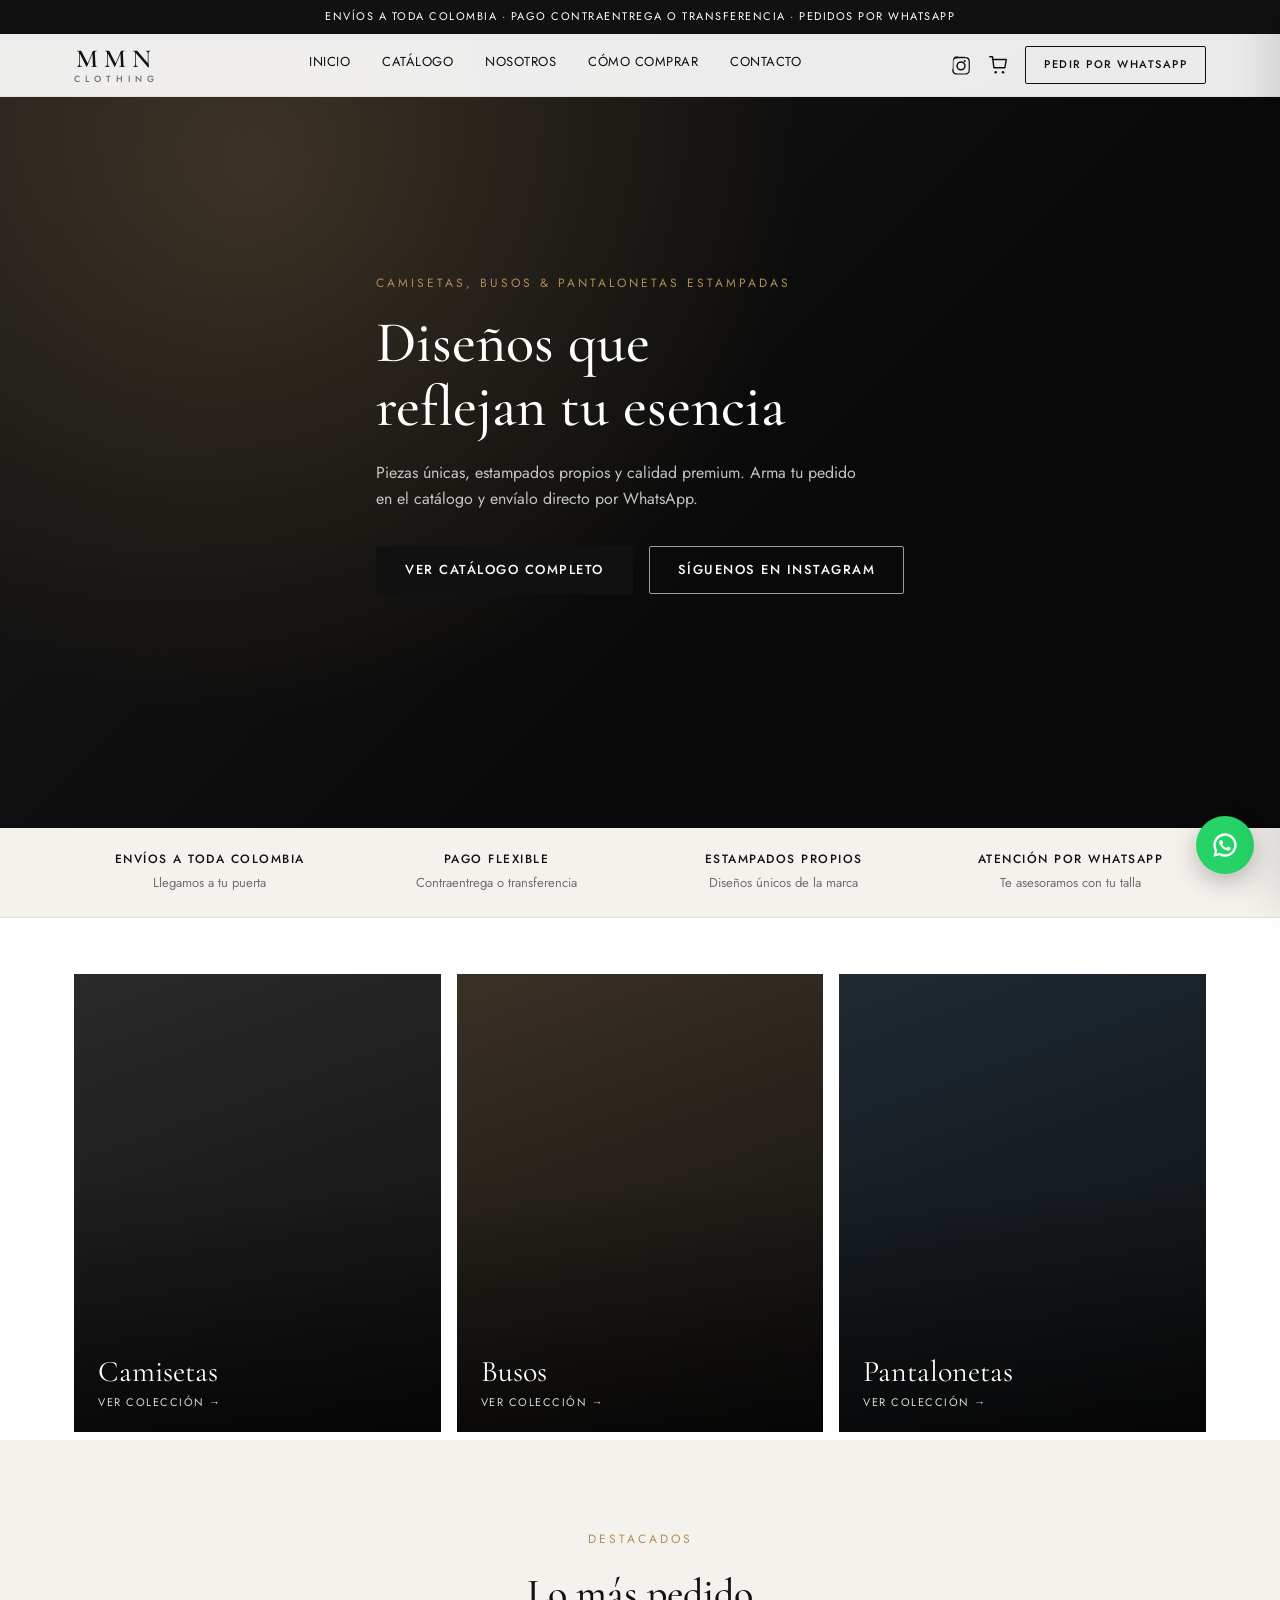
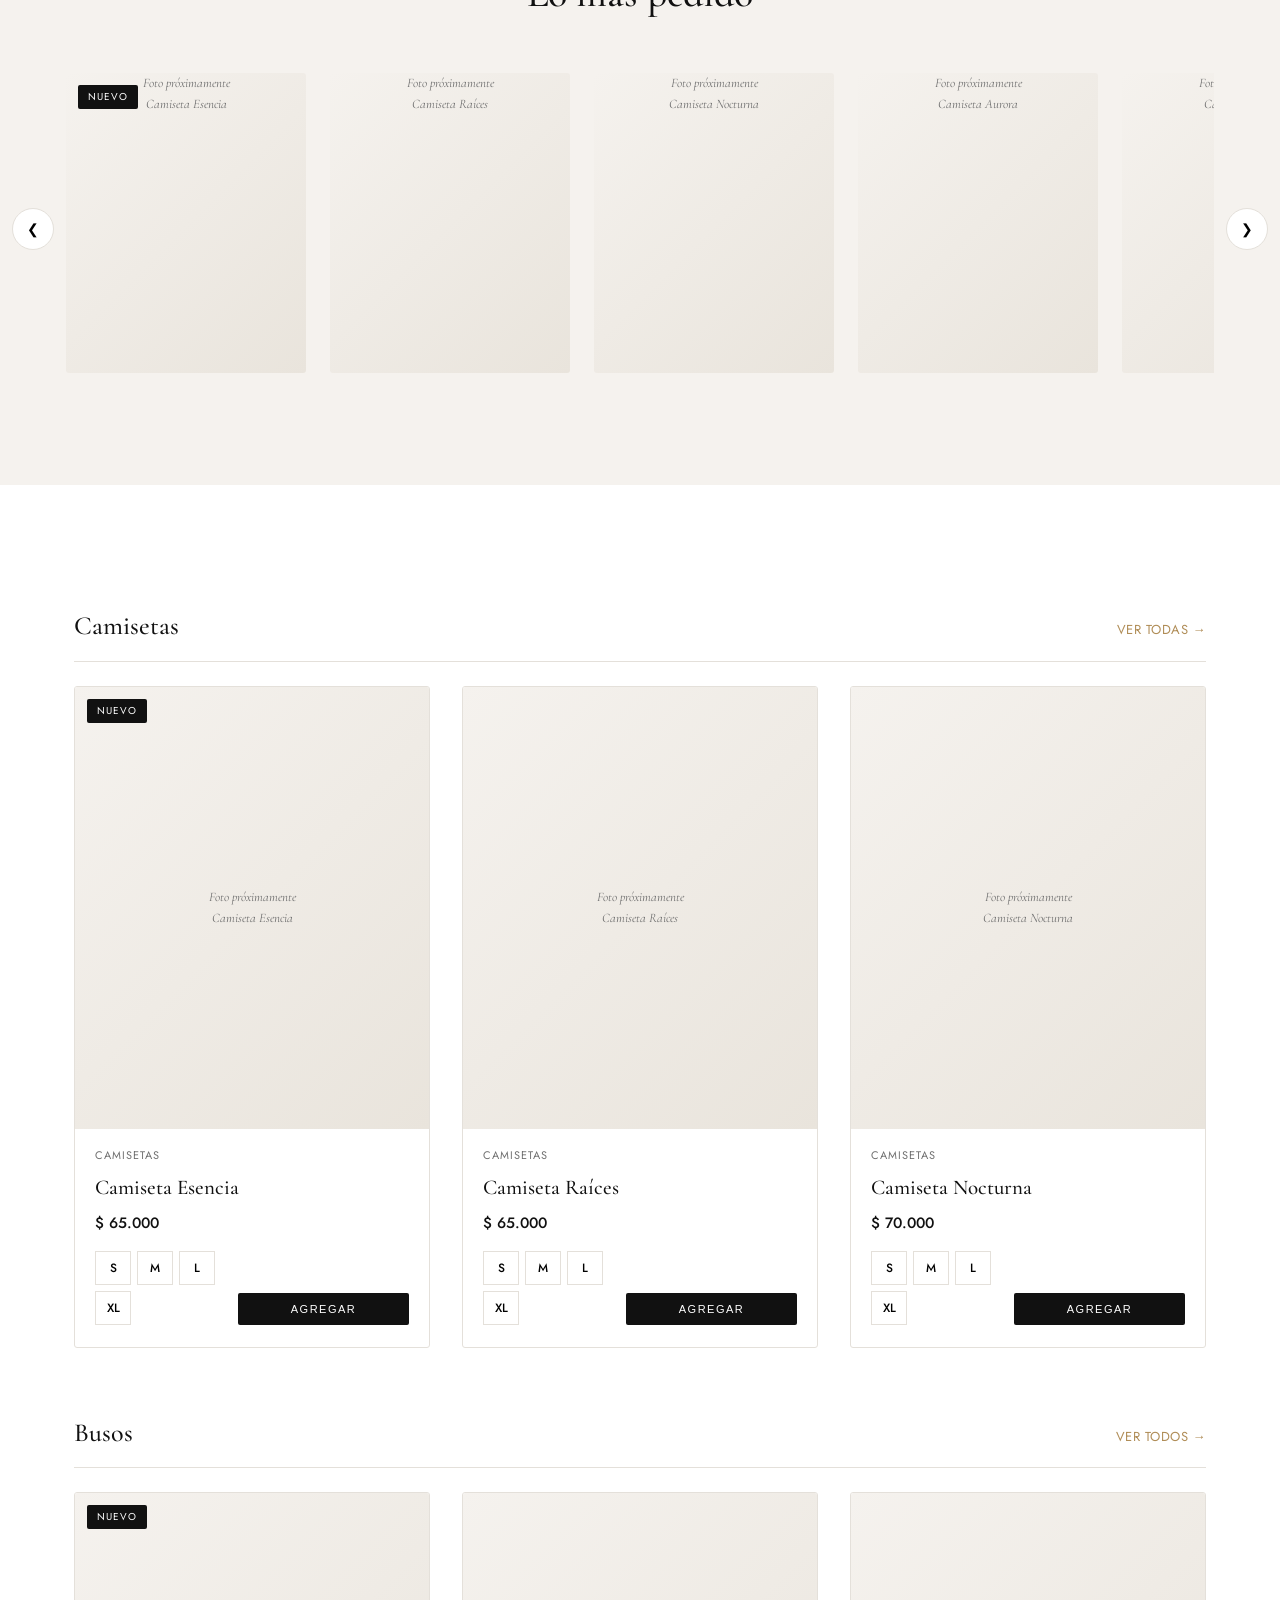
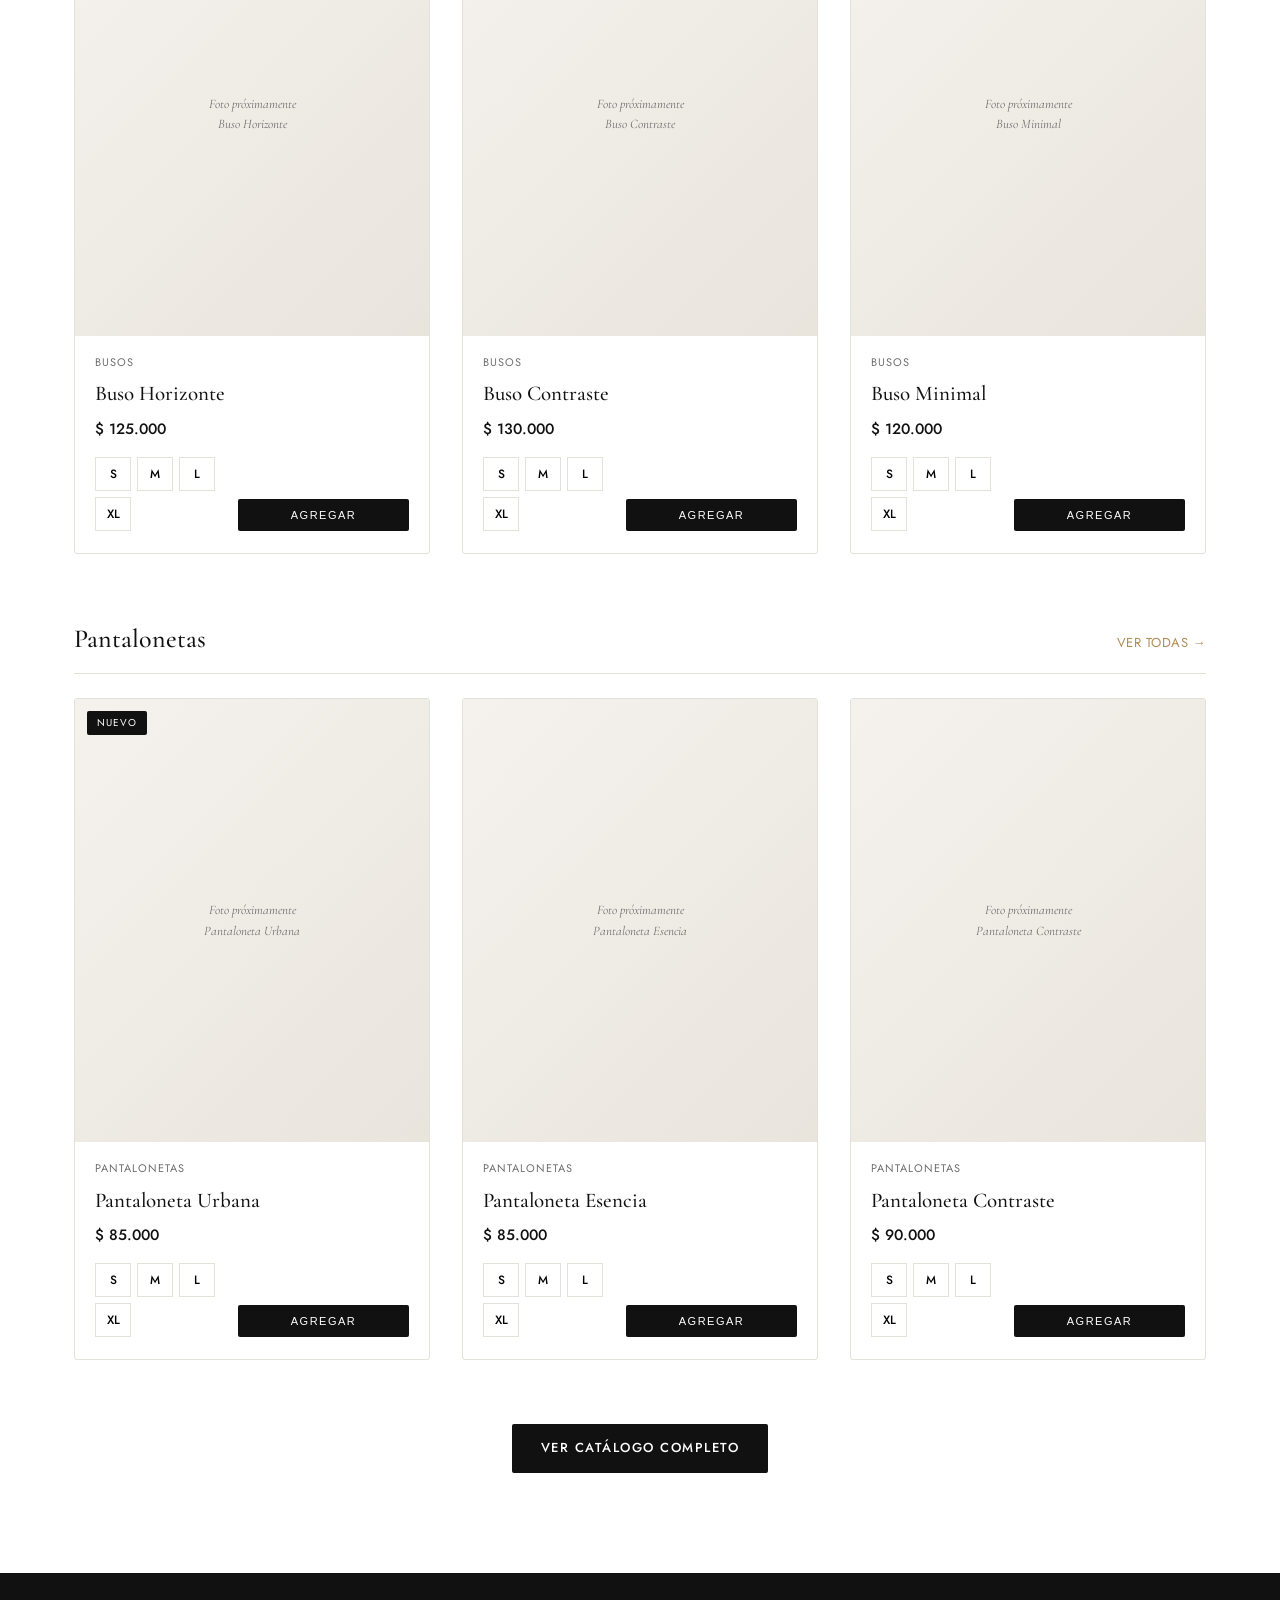
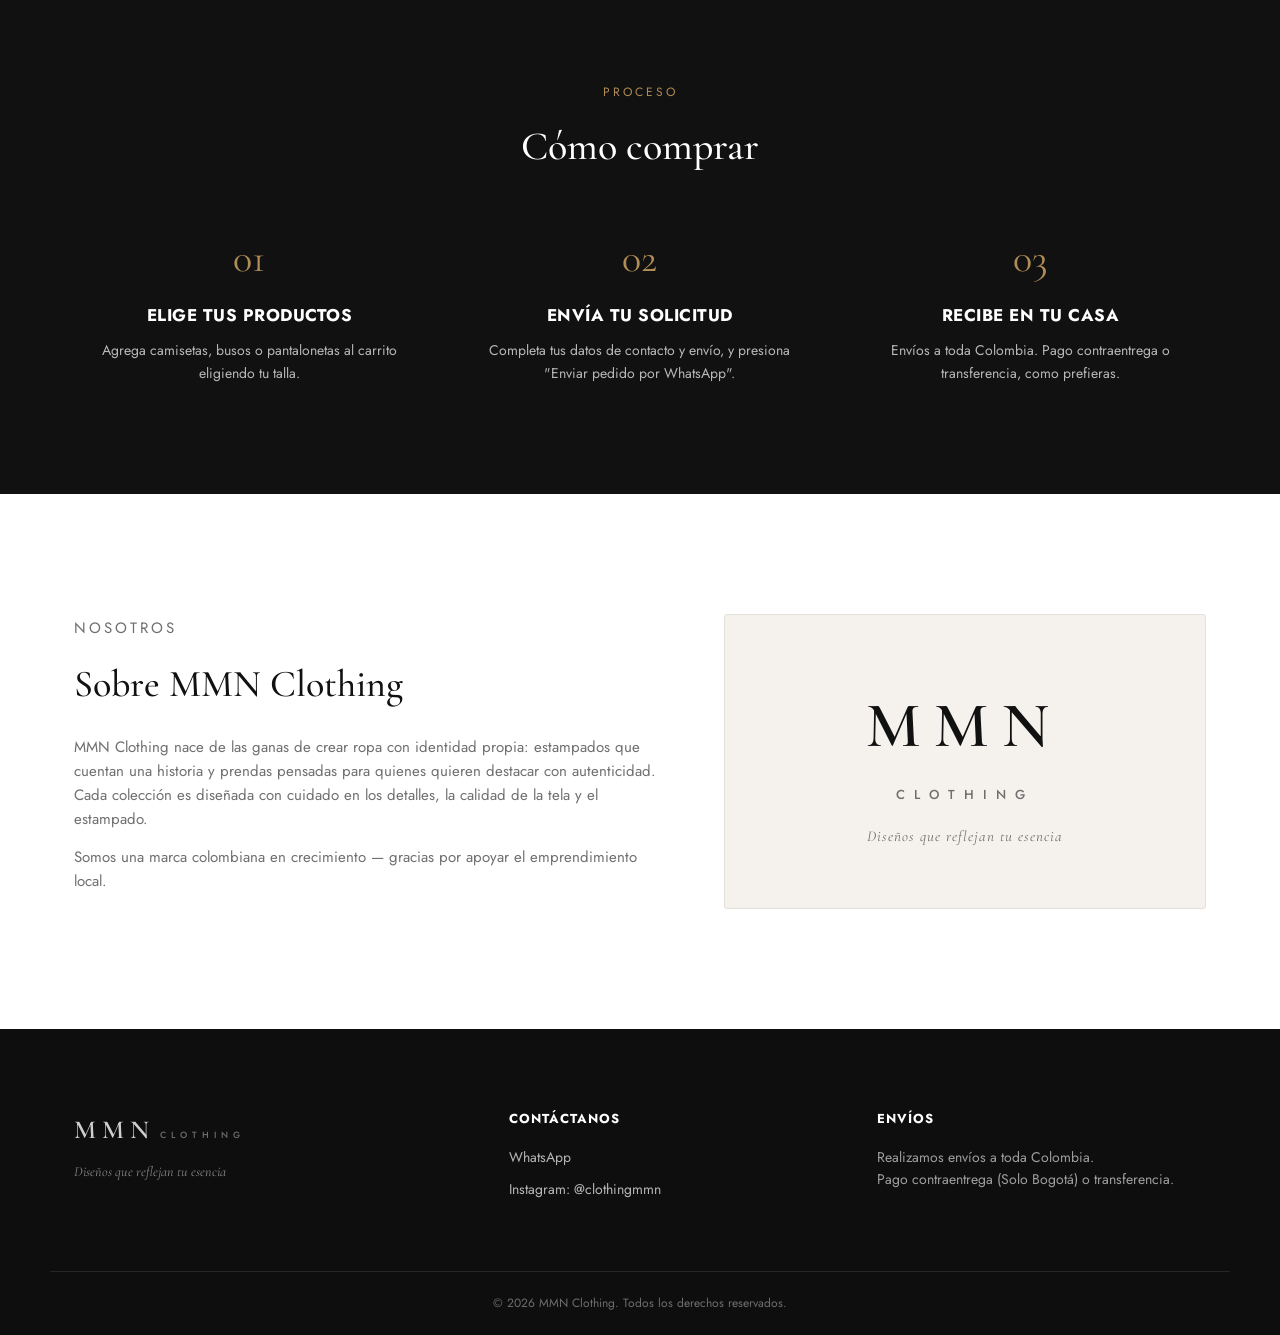
<file: index.html>
<!DOCTYPE html>
<html lang="es">
<head>
<meta charset="UTF-8">
<meta name="viewport" content="width=device-width, initial-scale=1.0">
<title>MMN Clothing — Diseños que reflejan tu esencia</title>
<meta name="description" content="MMN Clothing: camisetas, busos y pantalonetas estampadas con diseños únicos. Arma tu pedido y compra por WhatsApp.">
<meta property="og:type" content="website">
<meta property="og:title" content="MMN Clothing — Diseños que reflejan tu esencia">
<meta property="og:description" content="Camisetas, busos y pantalonetas estampadas. Arma tu pedido y compra por WhatsApp.">
<meta property="og:url" content="https://mmnclothing.vercel.app/">
<meta name="theme-color" content="#111111">
<link rel="preconnect" href="https://fonts.googleapis.com">
<link rel="preconnect" href="https://fonts.gstatic.com" crossorigin>
<link href="https://fonts.googleapis.com/css2?family=Cormorant+Garamond:wght@400;500;600&family=Jost:wght@300;400;500;600&display=swap" rel="stylesheet">
<link rel="stylesheet" href="css/styles.css">
</head>
<body>

<!-- HEADER -->
<header class="header" id="header">
  <div class="announce"><span>Envíos a toda Colombia · Pago contraentrega o transferencia · Pedidos por WhatsApp</span></div>
  <div class="container header__inner">
    <a href="/" class="logo">
      <span class="logo__main">MMN</span>
      <span class="logo__sub">CLOTHING</span>
    </a>

    <nav class="nav" id="nav">
      <a href="/" class="nav__link">Inicio</a>
      <a href="/catalogo" class="nav__link">Catálogo</a>
      <a href="#nosotros" class="nav__link">Nosotros</a>
      <a href="#como-comprar" class="nav__link">Cómo comprar</a>
      <a href="#contacto" class="nav__link">Contacto</a>
    </nav>

    <div class="header__actions">
      <a href="https://www.instagram.com/clothingmmn" target="_blank" rel="noopener" class="icon-link" aria-label="Instagram MMN Clothing">
        <svg width="20" height="20" viewBox="0 0 24 24" fill="none"><path d="M12 2.2c3.2 0 3.6 0 4.9.07 1.2.06 2.2.27 2.7.46.6.24 1.06.53 1.53 1 .46.47.75.93.99 1.53.2.5.4 1.5.46 2.7.07 1.3.07 1.7.07 4.9s0 3.6-.07 4.9c-.06 1.2-.27 2.2-.46 2.7-.24.6-.53 1.06-1 1.53-.47.46-.93.75-1.53.99-.5.2-1.5.4-2.7.46-1.3.07-1.7.07-4.9.07s-3.6 0-4.9-.07c-1.2-.06-2.2-.27-2.7-.46a4.6 4.6 0 0 1-1.53-1 4.6 4.6 0 0 1-.99-1.53c-.2-.5-.4-1.5-.46-2.7C2.2 15.6 2.2 15.2 2.2 12s0-3.6.07-4.9c.06-1.2.27-2.2.46-2.7.24-.6.53-1.06 1-1.53.47-.46.93-.75 1.53-.99.5-.2 1.5-.4 2.7-.46C8.4 2.2 8.8 2.2 12 2.2Zm0 1.8c-3.15 0-3.52 0-4.76.07-1.02.05-1.58.22-1.95.36-.49.19-.84.42-1.2.78-.36.36-.59.71-.78 1.2-.14.37-.31.93-.36 1.95C3.01 9.48 3 9.85 3 13s0 3.52.07 4.76c.05 1.02.22 1.58.36 1.95.19.49.42.84.78 1.2.36.36.71.59 1.2.78.37.14.93.31 1.95.36 1.24.06 1.61.07 4.76.07s3.52 0 4.76-.07c1.02-.05 1.58-.22 1.95-.36.49-.19.84-.42 1.2-.78.36-.36.59-.71.78-1.2.14-.37.31-.93.36-1.95.06-1.24.07-1.61.07-4.76s0-3.52-.07-4.76c-.05-1.02-.22-1.58-.36-1.95a3.2 3.2 0 0 0-.78-1.2 3.2 3.2 0 0 0-1.2-.78c-.37-.14-.93-.31-1.95-.36C15.52 4 15.15 4 12 4Zm0 3.4A5.6 5.6 0 1 1 12 18.6 5.6 5.6 0 0 1 12 7.4Zm0 1.8a3.8 3.8 0 1 0 0 7.6 3.8 3.8 0 0 0 0-7.6Zm5.8-1.99a1.3 1.3 0 1 1-2.6 0 1.3 1.3 0 0 1 2.6 0Z" fill="currentColor"/></svg>
      </a>
      <button class="icon-link cart-toggle" id="cartToggle" aria-label="Ver carrito">
        <svg width="22" height="22" viewBox="0 0 24 24" fill="none"><path d="M6 6h15l-1.5 9h-12L6 3H3" stroke="currentColor" stroke-width="1.6" stroke-linecap="round" stroke-linejoin="round"/><circle cx="9.5" cy="20" r="1.4" fill="currentColor"/><circle cx="17.5" cy="20" r="1.4" fill="currentColor"/></svg>
        <span class="cart-badge" id="cartBadge">0</span>
      </button>
      <a href="#" class="btn btn--outline btn--sm whatsapp-cta" data-whatsapp-message="Hola MMN Clothing, quiero hacer un pedido ✨">
        Pedir por WhatsApp
      </a>
      <button class="nav__toggle" id="navToggle" aria-label="Abrir menú">
        <span></span><span></span><span></span>
      </button>
    </div>
  </div>
</header>

<!-- HERO -->
<section class="hero" id="inicio">
  <div class="hero__bg"></div>
  <div class="container hero__content">
    <p class="hero__eyebrow">Camisetas, busos &amp; pantalonetas estampadas</p>
    <h1 class="hero__title">Diseños que<br>reflejan tu esencia</h1>
    <p class="hero__text">Piezas únicas, estampados propios y calidad premium.
      Arma tu pedido en el catálogo y envíalo directo por WhatsApp.</p>
    <div class="hero__actions">
      <a href="/catalogo" class="btn btn--primary">Ver catálogo completo</a>
      <a href="https://www.instagram.com/clothingmmn" target="_blank" rel="noopener" class="btn btn--ghost">Síguenos en Instagram</a>
    </div>
  </div>
</section>

<!-- FRANJA DE CONFIANZA -->
<section class="trust">
  <div class="container trust__grid">
    <div><strong>Envíos a toda Colombia</strong><span>Llegamos a tu puerta</span></div>
    <div><strong>Pago flexible</strong><span>Contraentrega o transferencia</span></div>
    <div><strong>Estampados propios</strong><span>Diseños únicos de la marca</span></div>
    <div><strong>Atención por WhatsApp</strong><span>Te asesoramos con tu talla</span></div>
  </div>
</section>

<!-- CATEGORÍAS -->
<section class="tiles">
  <div class="container tiles__grid">
    <a href="/catalogo?cat=camiseta" class="tile"><span class="tile__label">Camisetas<small>Ver colección &rarr;</small></span></a>
    <a href="/catalogo?cat=buso" class="tile"><span class="tile__label">Busos<small>Ver colección &rarr;</small></span></a>
    <a href="/catalogo?cat=pantaloneta" class="tile"><span class="tile__label">Pantalonetas<small>Ver colección &rarr;</small></span></a>
  </div>
</section>

<!-- SLIDER DE DESTACADOS -->
<section class="slider-section">
  <div class="container">
    <div class="section-head">
      <p class="eyebrow">Destacados</p>
      <h2>Lo más pedido</h2>
    </div>
  </div>
  <div class="slider__viewport">
    <button class="slider__arrow slider__arrow--prev" id="sliderPrev" aria-label="Anterior">&#10094;</button>
    <div class="slider__track" id="sliderTrack"></div>
    <button class="slider__arrow slider__arrow--next" id="sliderNext" aria-label="Siguiente">&#10095;</button>
  </div>
</section>

<!-- VISTA PREVIA POR CATEGORÍA -->
<section class="catalog" id="catalogo">
  <div class="container">

    <div class="category-preview">
      <div class="category-preview__head">
        <h3>Camisetas</h3>
        <a href="/catalogo?cat=camiseta" class="link-arrow">Ver todas &rarr;</a>
      </div>
      <div class="catalog__grid" id="preview-camiseta"></div>
    </div>

    <div class="category-preview">
      <div class="category-preview__head">
        <h3>Busos</h3>
        <a href="/catalogo?cat=buso" class="link-arrow">Ver todos &rarr;</a>
      </div>
      <div class="catalog__grid" id="preview-buso"></div>
    </div>

    <div class="category-preview">
      <div class="category-preview__head">
        <h3>Pantalonetas</h3>
        <a href="/catalogo?cat=pantaloneta" class="link-arrow">Ver todas &rarr;</a>
      </div>
      <div class="catalog__grid" id="preview-pantaloneta"></div>
    </div>

    <div class="category-preview__cta">
      <a href="/catalogo" class="btn btn--primary">Ver catálogo completo</a>
    </div>
  </div>
</section>

<!-- COMO COMPRAR -->
<section class="steps" id="como-comprar">
  <div class="container">
    <div class="section-head section-head--light">
      <p class="eyebrow">Proceso</p>
      <h2>Cómo comprar</h2>
    </div>
    <div class="steps__grid">
      <div class="step">
        <span class="step__number">01</span>
        <h3>Elige tus productos</h3>
        <p>Agrega camisetas, busos o pantalonetas al carrito eligiendo tu talla.</p>
      </div>
      <div class="step">
        <span class="step__number">02</span>
        <h3>Envía tu solicitud</h3>
        <p>Completa tus datos de contacto y envío, y presiona "Enviar pedido por WhatsApp".</p>
      </div>
      <div class="step">
        <span class="step__number">03</span>
        <h3>Recibe en tu casa</h3>
        <p>Envíos a toda Colombia. Pago contraentrega o transferencia, como prefieras.</p>
      </div>
    </div>
  </div>
</section>

<!-- NOSOTROS -->
<section class="about" id="nosotros">
  <div class="container about__inner">
    <div class="about__text">
      <p class="eyebrow">Nosotros</p>
      <h2>Sobre MMN Clothing</h2>
      <p>MMN Clothing nace de las ganas de crear ropa con identidad propia: estampados
        que cuentan una historia y prendas pensadas para quienes quieren destacar con
        autenticidad. Cada colección es diseñada con cuidado en los detalles, la calidad
        de la tela y el estampado.</p>
      <p>Somos una marca colombiana en crecimiento — gracias por apoyar el emprendimiento local.</p>
    </div>
    <div class="about__logo">
      <span class="logo__main logo__main--xl">MMN</span>
      <span class="logo__sub logo__sub--lg">CLOTHING</span>
      <span class="logo__tagline">Diseños que reflejan tu esencia</span>
    </div>
  </div>
</section>

<!-- CONTACTO / FOOTER -->
<footer class="footer" id="contacto">
  <div class="container footer__inner">
    <div class="footer__brand">
      <span class="logo__main">MMN</span>
      <span class="logo__sub">CLOTHING</span>
      <p>Diseños que reflejan tu esencia</p>
    </div>

    <div class="footer__contact">
      <h4>Contáctanos</h4>
      <a href="#" class="footer__link whatsapp-cta" data-whatsapp-message="Hola MMN Clothing, tengo una pregunta">WhatsApp</a>
      <a href="https://www.instagram.com/clothingmmn" target="_blank" rel="noopener" class="footer__link">Instagram: @clothingmmn</a>
    </div>

    <div class="footer__note">
      <h4>Envíos</h4>
      <p>Realizamos envíos a toda Colombia.<br>Pago contraentrega (Solo Bogotá) o transferencia.</p>
    </div>
  </div>
  <div class="footer__bottom">
    <p>&copy; <span id="year"></span> MMN Clothing. Todos los derechos reservados.</p>
  </div>
</footer>

<!-- Botón flotante de WhatsApp -->
<a href="#" class="whatsapp-float whatsapp-cta" data-whatsapp-message="Hola MMN Clothing, quiero hacer un pedido ✨" aria-label="Escribir por WhatsApp">
  <svg width="28" height="28" viewBox="0 0 24 24" fill="none"><path d="M12 2C6.48 2 2 6.48 2 12c0 1.85.5 3.58 1.35 5.07L2 22l5.06-1.32A9.94 9.94 0 0 0 12 22c5.52 0 10-4.48 10-10S17.52 2 12 2Zm0 18a7.9 7.9 0 0 1-4.06-1.12l-.29-.17-3.01.78.8-2.93-.19-.3A7.93 7.93 0 1 1 12 20Zm4.4-5.9c-.24-.12-1.43-.7-1.65-.79-.22-.08-.38-.12-.55.12-.16.24-.63.79-.77.95-.14.16-.28.18-.52.06-.24-.12-1.02-.38-1.94-1.2-.72-.64-1.2-1.43-1.34-1.67-.14-.24-.02-.37.11-.49.11-.11.24-.28.36-.42.12-.14.16-.24.24-.4.08-.16.04-.3-.02-.42-.06-.12-.55-1.32-.75-1.8-.2-.48-.4-.42-.55-.42h-.47c-.16 0-.42.06-.64.3-.22.24-.85.83-.85 2.02s.87 2.35.99 2.51c.12.16 1.71 2.62 4.15 3.67.58.25 1.03.4 1.38.51.58.18 1.11.16 1.53.1.47-.07 1.43-.58 1.63-1.15.2-.57.2-1.05.14-1.15-.06-.1-.22-.16-.46-.28Z" fill="currentColor"/></svg>
</a>

<!-- CARRITO -->
<div class="cart-overlay" id="cartOverlay"></div>
<aside class="cart-drawer" id="cartDrawer">
  <div class="cart-drawer__header">
    <h3>Tu carrito</h3>
    <button id="cartClose" class="cart-drawer__close" aria-label="Cerrar carrito">&times;</button>
  </div>
  <div class="cart-drawer__items" id="cartItems"></div>
  <div class="cart-drawer__footer">
    <div class="cart-drawer__total">
      <span>Total</span>
      <span id="cartTotal">$0</span>
    </div>
    <button class="btn btn--primary cart-drawer__checkout" id="cartCheckoutBtn">Enviar solicitud</button>
  </div>
</aside>

<!-- FORMULARIO DE PEDIDO -->
<div class="checkout-overlay" id="checkoutOverlay"></div>
<div class="checkout-modal" id="checkoutModal">
  <div class="checkout-modal__inner">
    <button id="checkoutClose" class="checkout-modal__close" aria-label="Cerrar formulario">&times;</button>
    <h3>Completa tus datos</h3>
    <p class="checkout-modal__text">Enviaremos tu pedido completo por WhatsApp, con todos los productos, tallas y tus datos de envío.</p>
    <form id="checkoutForm" class="checkout-form">
      <label>Nombre completo<input type="text" name="nombre" required></label>
      <label>Teléfono<input type="tel" name="telefono" required></label>
      <label>Ciudad<input type="text" name="ciudad" required></label>
      <label>Dirección de envío<input type="text" name="direccion" required></label>
      <label>Notas (opcional)<textarea name="notas" rows="2" placeholder="Color preferido, referencia de envío, etc."></textarea></label>
      <button type="submit" class="btn btn--primary">Enviar pedido por WhatsApp</button>
    </form>
  </div>
</div>

<script src="js/products.js"></script>
<script src="js/cart.js"></script>
<script src="js/main.js"></script>
</body>
</html>
</file>
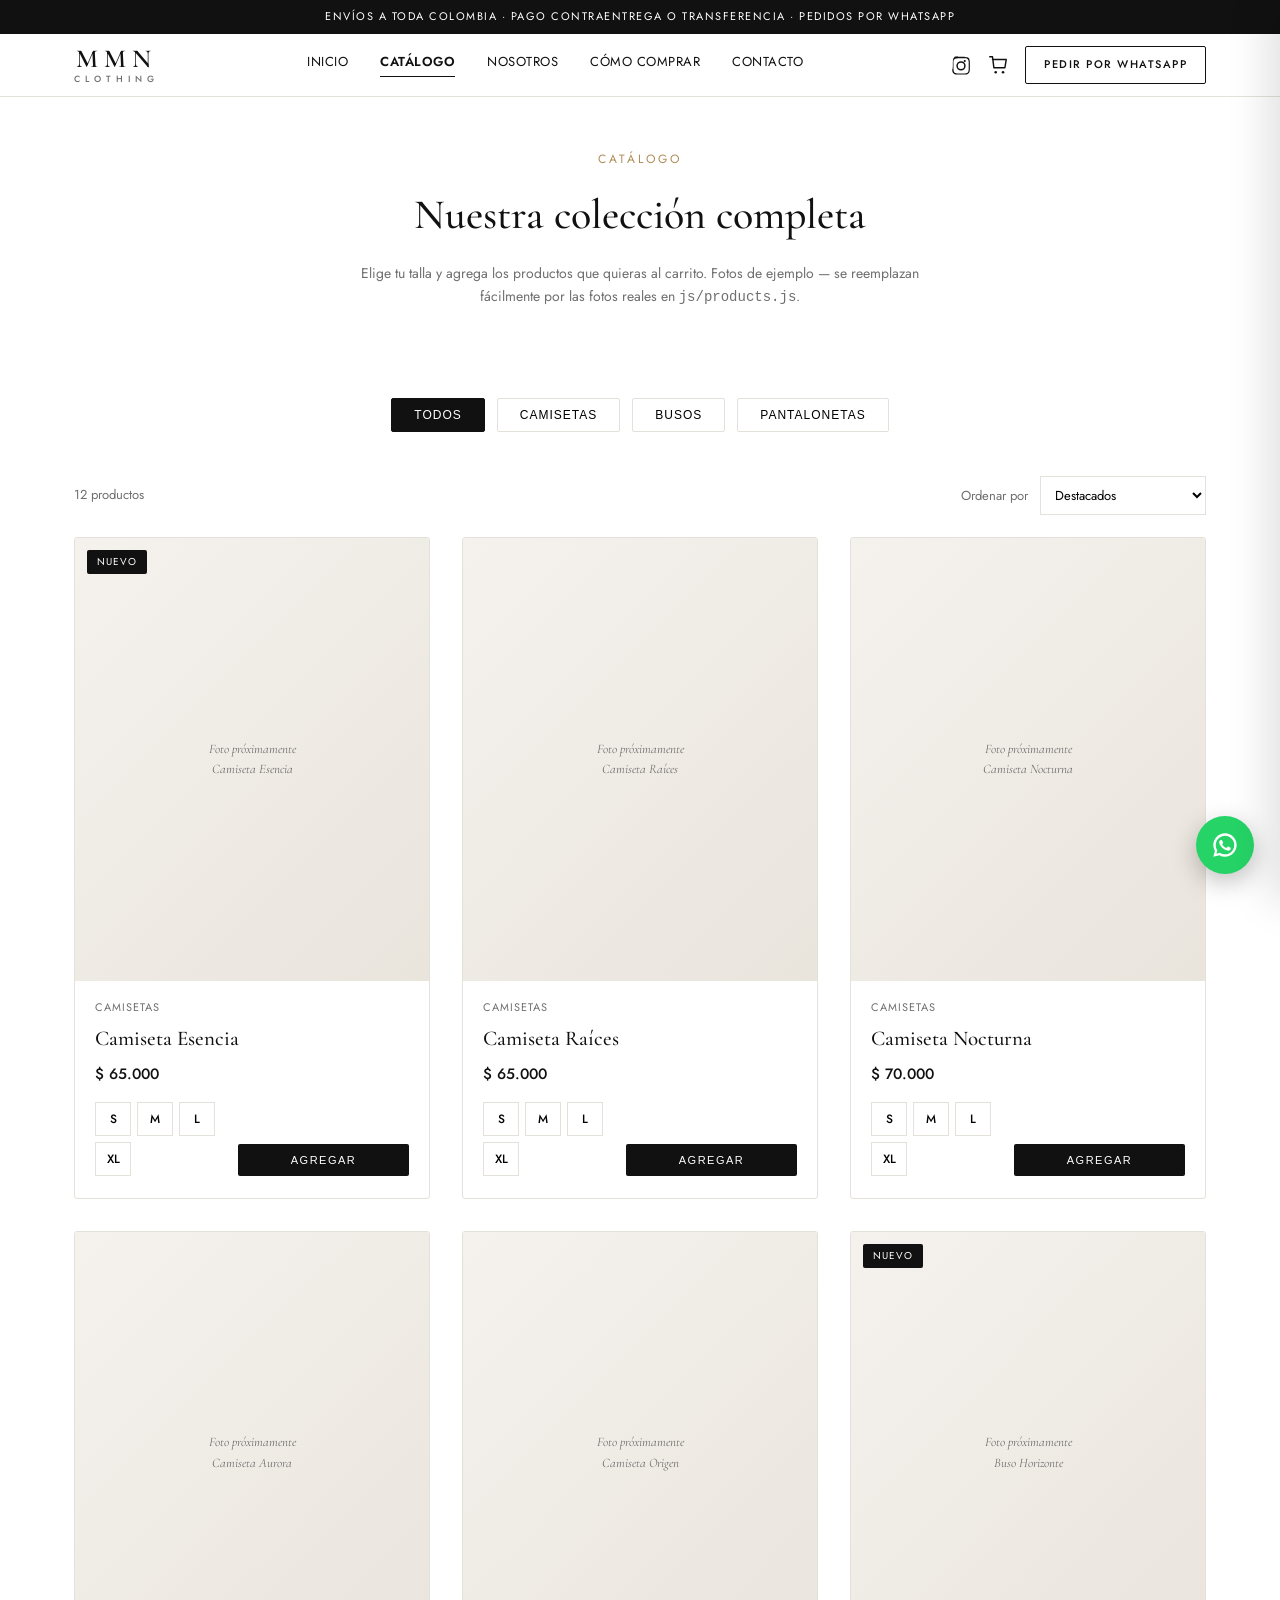
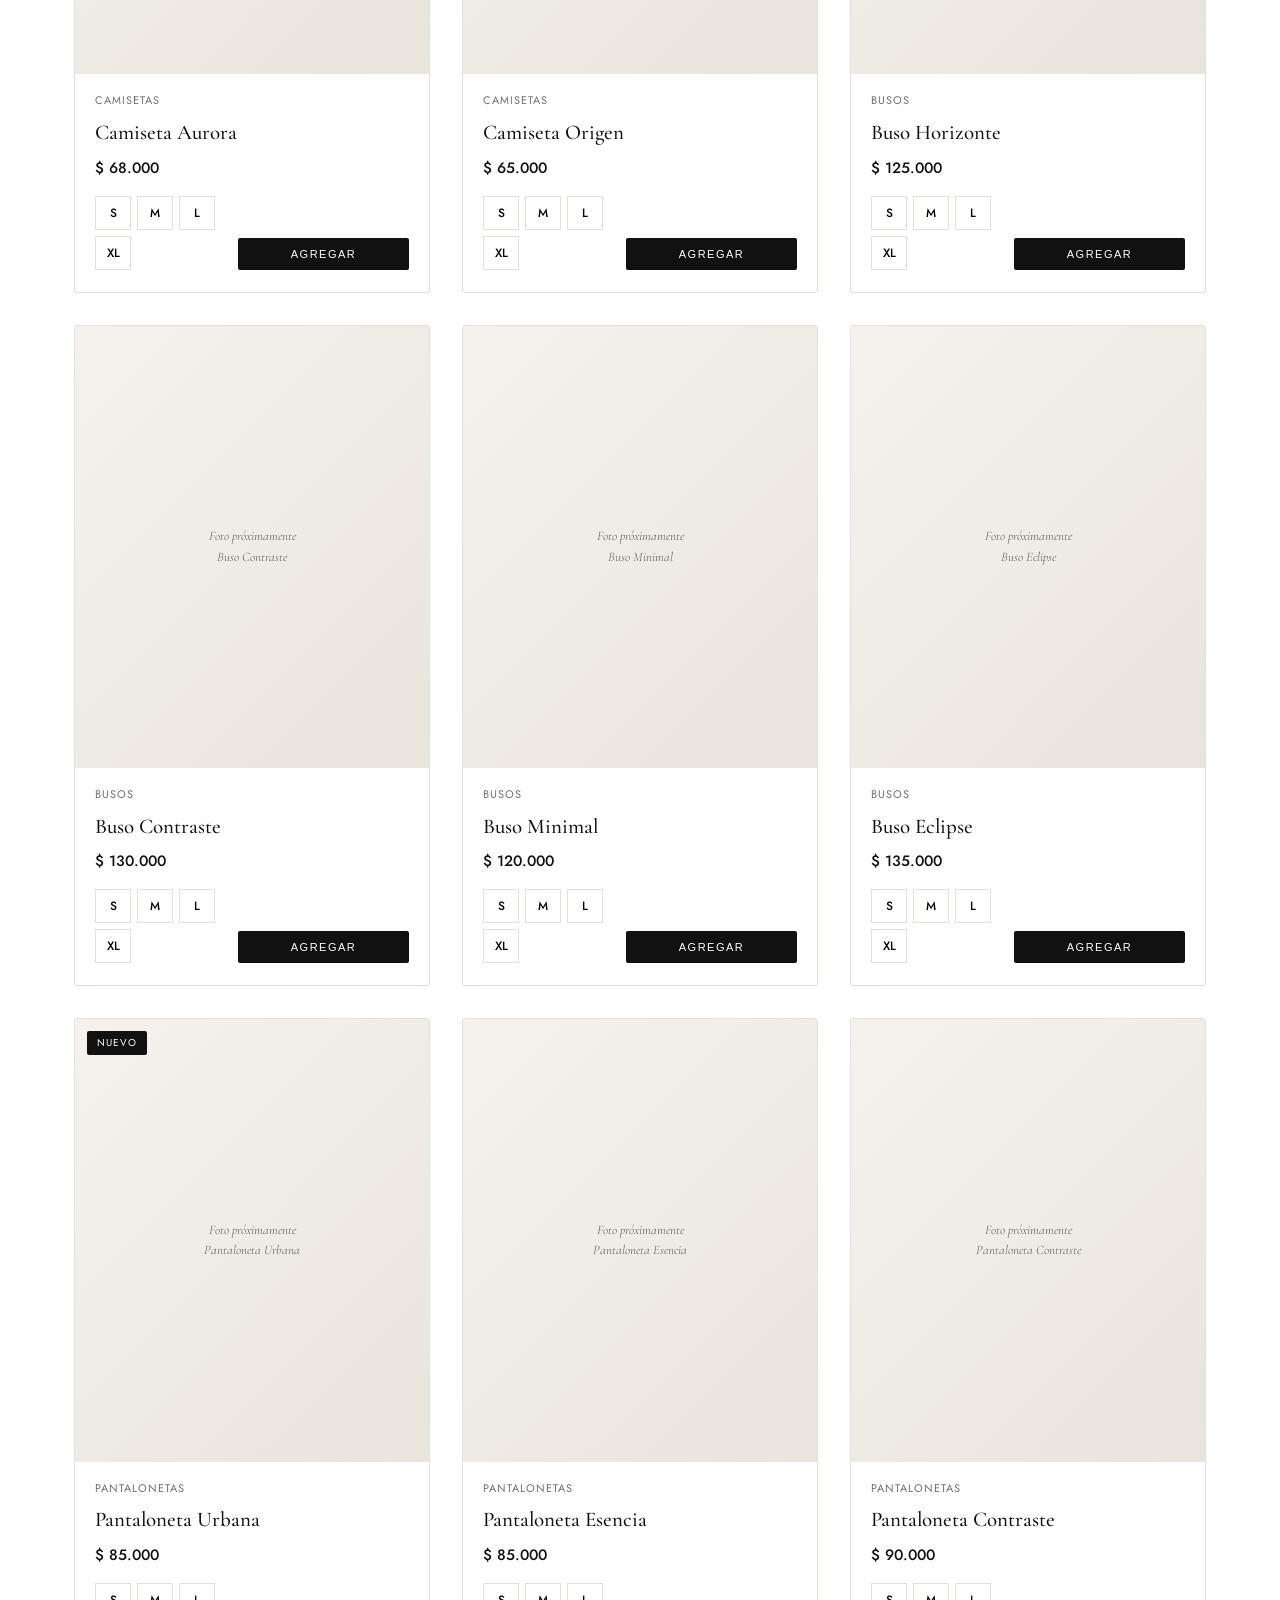
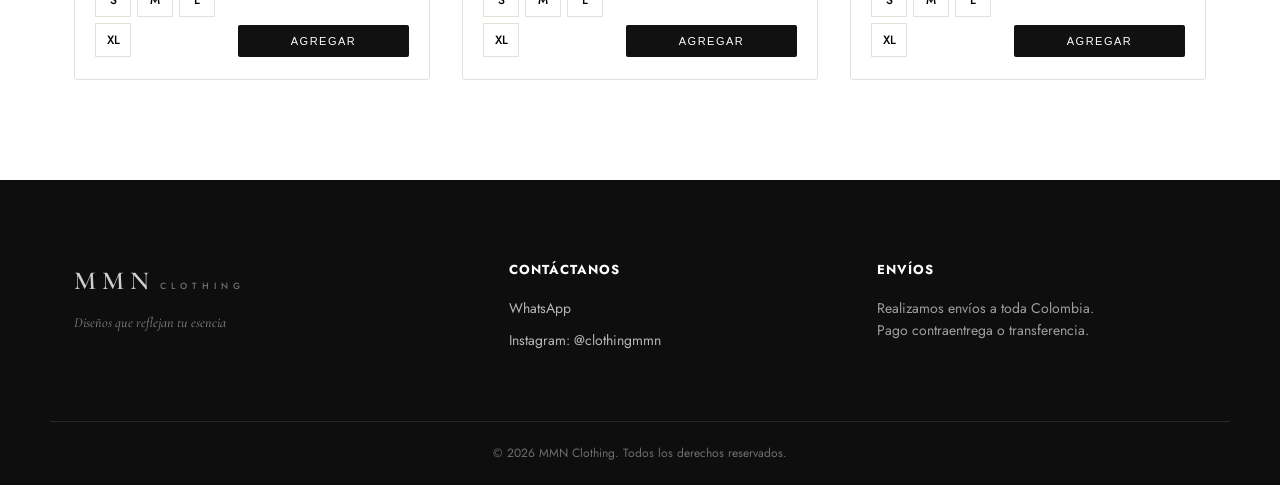
<file: catalogo.html>
<!DOCTYPE html>
<html lang="es">
<head>
<meta charset="UTF-8">
<meta name="viewport" content="width=device-width, initial-scale=1.0">
<title>Catálogo completo — MMN Clothing</title>
<meta name="description" content="Catálogo completo de MMN Clothing: camisetas, busos y pantalonetas estampadas.">
<meta property="og:type" content="website">
<meta property="og:title" content="MMN Clothing — Diseños que reflejan tu esencia">
<meta property="og:description" content="Camisetas, busos y pantalonetas estampadas. Arma tu pedido y compra por WhatsApp.">
<meta property="og:url" content="https://mmnclothing.vercel.app/">
<meta name="theme-color" content="#111111">
<link rel="preconnect" href="https://fonts.googleapis.com">
<link rel="preconnect" href="https://fonts.gstatic.com" crossorigin>
<link href="https://fonts.googleapis.com/css2?family=Cormorant+Garamond:wght@400;500;600&family=Jost:wght@300;400;500;600&display=swap" rel="stylesheet">
<link rel="stylesheet" href="css/styles.css">
</head>
<body>

<!-- HEADER -->
<header class="header" id="header">
  <div class="announce"><span>Envíos a toda Colombia · Pago contraentrega o transferencia · Pedidos por WhatsApp</span></div>
  <div class="container header__inner">
    <a href="/" class="logo">
      <span class="logo__main">MMN</span>
      <span class="logo__sub">CLOTHING</span>
    </a>

    <nav class="nav" id="nav">
      <a href="/" class="nav__link">Inicio</a>
      <a href="/catalogo" class="nav__link is-active">Catálogo</a>
      <a href="/#nosotros" class="nav__link">Nosotros</a>
      <a href="/#como-comprar" class="nav__link">Cómo comprar</a>
      <a href="/#contacto" class="nav__link">Contacto</a>
    </nav>

    <div class="header__actions">
      <a href="https://www.instagram.com/clothingmmn" target="_blank" rel="noopener" class="icon-link" aria-label="Instagram MMN Clothing">
        <svg width="20" height="20" viewBox="0 0 24 24" fill="none"><path d="M12 2.2c3.2 0 3.6 0 4.9.07 1.2.06 2.2.27 2.7.46.6.24 1.06.53 1.53 1 .46.47.75.93.99 1.53.2.5.4 1.5.46 2.7.07 1.3.07 1.7.07 4.9s0 3.6-.07 4.9c-.06 1.2-.27 2.2-.46 2.7-.24.6-.53 1.06-1 1.53-.47.46-.93.75-1.53.99-.5.2-1.5.4-2.7.46-1.3.07-1.7.07-4.9.07s-3.6 0-4.9-.07c-1.2-.06-2.2-.27-2.7-.46a4.6 4.6 0 0 1-1.53-1 4.6 4.6 0 0 1-.99-1.53c-.2-.5-.4-1.5-.46-2.7C2.2 15.6 2.2 15.2 2.2 12s0-3.6.07-4.9c.06-1.2.27-2.2.46-2.7.24-.6.53-1.06 1-1.53.47-.46.93-.75 1.53-.99.5-.2 1.5-.4 2.7-.46C8.4 2.2 8.8 2.2 12 2.2Zm0 1.8c-3.15 0-3.52 0-4.76.07-1.02.05-1.58.22-1.95.36-.49.19-.84.42-1.2.78-.36.36-.59.71-.78 1.2-.14.37-.31.93-.36 1.95C3.01 9.48 3 9.85 3 13s0 3.52.07 4.76c.05 1.02.22 1.58.36 1.95.19.49.42.84.78 1.2.36.36.71.59 1.2.78.37.14.93.31 1.95.36 1.24.06 1.61.07 4.76.07s3.52 0 4.76-.07c1.02-.05 1.58-.22 1.95-.36.49-.19.84-.42 1.2-.78.36-.36.59-.71.78-1.2.14-.37.31-.93.36-1.95.06-1.24.07-1.61.07-4.76s0-3.52-.07-4.76c-.05-1.02-.22-1.58-.36-1.95a3.2 3.2 0 0 0-.78-1.2 3.2 3.2 0 0 0-1.2-.78c-.37-.14-.93-.31-1.95-.36C15.52 4 15.15 4 12 4Zm0 3.4A5.6 5.6 0 1 1 12 18.6 5.6 5.6 0 0 1 12 7.4Zm0 1.8a3.8 3.8 0 1 0 0 7.6 3.8 3.8 0 0 0 0-7.6Zm5.8-1.99a1.3 1.3 0 1 1-2.6 0 1.3 1.3 0 0 1 2.6 0Z" fill="currentColor"/></svg>
      </a>
      <button class="icon-link cart-toggle" id="cartToggle" aria-label="Ver carrito">
        <svg width="22" height="22" viewBox="0 0 24 24" fill="none"><path d="M6 6h15l-1.5 9h-12L6 3H3" stroke="currentColor" stroke-width="1.6" stroke-linecap="round" stroke-linejoin="round"/><circle cx="9.5" cy="20" r="1.4" fill="currentColor"/><circle cx="17.5" cy="20" r="1.4" fill="currentColor"/></svg>
        <span class="cart-badge" id="cartBadge">0</span>
      </button>
      <a href="#" class="btn btn--outline btn--sm whatsapp-cta" data-whatsapp-message="Hola MMN Clothing, quiero hacer un pedido ✨">
        Pedir por WhatsApp
      </a>
      <button class="nav__toggle" id="navToggle" aria-label="Abrir menú">
        <span></span><span></span><span></span>
      </button>
    </div>
  </div>
</header>

<!-- PAGE HEADER -->
<section class="page-header">
  <div class="container">
    <p class="eyebrow">Catálogo</p>
    <h1>Nuestra colección completa</h1>
    <p class="page-header__text">Elige tu talla y agrega los productos que quieras al carrito. Fotos de ejemplo — se reemplazan fácilmente por las fotos reales en <code>js/products.js</code>.</p>
  </div>
</section>

<!-- CATALOGO -->
<section class="catalog catalog--page">
  <div class="container">
    <div class="catalog__filters" id="catalogFilters">
      <button class="filter-btn is-active" data-filter="todos">Todos</button>
      <button class="filter-btn" data-filter="camiseta">Camisetas</button>
      <button class="filter-btn" data-filter="buso">Busos</button>
      <button class="filter-btn" data-filter="pantaloneta">Pantalonetas</button>
    </div>

    <div class="catalog__toolbar">
      <span id="catalogCount"></span>
      <label>Ordenar por
        <select id="catalogSort">
          <option value="default">Destacados</option>
          <option value="asc">Precio: menor a mayor</option>
          <option value="desc">Precio: mayor a menor</option>
        </select>
      </label>
    </div>
    <div class="catalog__grid" id="catalogGrid"></div>
  </div>
</section>

<!-- FOOTER -->
<footer class="footer" id="contacto">
  <div class="container footer__inner">
    <div class="footer__brand">
      <span class="logo__main">MMN</span>
      <span class="logo__sub">CLOTHING</span>
      <p>Diseños que reflejan tu esencia</p>
    </div>

    <div class="footer__contact">
      <h4>Contáctanos</h4>
      <a href="#" class="footer__link whatsapp-cta" data-whatsapp-message="Hola MMN Clothing, tengo una pregunta">WhatsApp</a>
      <a href="https://www.instagram.com/clothingmmn" target="_blank" rel="noopener" class="footer__link">Instagram: @clothingmmn</a>
    </div>

    <div class="footer__note">
      <h4>Envíos</h4>
      <p>Realizamos envíos a toda Colombia.<br>Pago contraentrega o transferencia.</p>
    </div>
  </div>
  <div class="footer__bottom">
    <p>&copy; <span id="year"></span> MMN Clothing. Todos los derechos reservados.</p>
  </div>
</footer>

<!-- Botón flotante de WhatsApp -->
<a href="#" class="whatsapp-float whatsapp-cta" data-whatsapp-message="Hola MMN Clothing, quiero hacer un pedido ✨" aria-label="Escribir por WhatsApp">
  <svg width="28" height="28" viewBox="0 0 24 24" fill="none"><path d="M12 2C6.48 2 2 6.48 2 12c0 1.85.5 3.58 1.35 5.07L2 22l5.06-1.32A9.94 9.94 0 0 0 12 22c5.52 0 10-4.48 10-10S17.52 2 12 2Zm0 18a7.9 7.9 0 0 1-4.06-1.12l-.29-.17-3.01.78.8-2.93-.19-.3A7.93 7.93 0 1 1 12 20Zm4.4-5.9c-.24-.12-1.43-.7-1.65-.79-.22-.08-.38-.12-.55.12-.16.24-.63.79-.77.95-.14.16-.28.18-.52.06-.24-.12-1.02-.38-1.94-1.2-.72-.64-1.2-1.43-1.34-1.67-.14-.24-.02-.37.11-.49.11-.11.24-.28.36-.42.12-.14.16-.24.24-.4.08-.16.04-.3-.02-.42-.06-.12-.55-1.32-.75-1.8-.2-.48-.4-.42-.55-.42h-.47c-.16 0-.42.06-.64.3-.22.24-.85.83-.85 2.02s.87 2.35.99 2.51c.12.16 1.71 2.62 4.15 3.67.58.25 1.03.4 1.38.51.58.18 1.11.16 1.53.1.47-.07 1.43-.58 1.63-1.15.2-.57.2-1.05.14-1.15-.06-.1-.22-.16-.46-.28Z" fill="currentColor"/></svg>
</a>

<!-- CARRITO -->
<div class="cart-overlay" id="cartOverlay"></div>
<aside class="cart-drawer" id="cartDrawer">
  <div class="cart-drawer__header">
    <h3>Tu carrito</h3>
    <button id="cartClose" class="cart-drawer__close" aria-label="Cerrar carrito">&times;</button>
  </div>
  <div class="cart-drawer__items" id="cartItems"></div>
  <div class="cart-drawer__footer">
    <div class="cart-drawer__total">
      <span>Total</span>
      <span id="cartTotal">$0</span>
    </div>
    <button class="btn btn--primary cart-drawer__checkout" id="cartCheckoutBtn">Enviar solicitud</button>
  </div>
</aside>

<!-- FORMULARIO DE PEDIDO -->
<div class="checkout-overlay" id="checkoutOverlay"></div>
<div class="checkout-modal" id="checkoutModal">
  <div class="checkout-modal__inner">
    <button id="checkoutClose" class="checkout-modal__close" aria-label="Cerrar formulario">&times;</button>
    <h3>Completa tus datos</h3>
    <p class="checkout-modal__text">Enviaremos tu pedido completo por WhatsApp, con todos los productos, tallas y tus datos de envío.</p>
    <form id="checkoutForm" class="checkout-form">
      <label>Nombre completo<input type="text" name="nombre" required></label>
      <label>Teléfono<input type="tel" name="telefono" required></label>
      <label>Ciudad<input type="text" name="ciudad" required></label>
      <label>Dirección de envío<input type="text" name="direccion" required></label>
      <label>Notas (opcional)<textarea name="notas" rows="2" placeholder="Color preferido, referencia de envío, etc."></textarea></label>
      <button type="submit" class="btn btn--primary">Enviar pedido por WhatsApp</button>
    </form>
  </div>
</div>

<script src="js/products.js"></script>
<script src="js/cart.js"></script>
<script src="js/catalog.js"></script>
</body>
</html>
</file>
<file: css/styles.css>
:root {
  --black: #111111;
  --white: #ffffff;
  --cream: #f5f2ee;
  --gray: #6f6f6f;
  --line: #e4e0da;
  --accent: #b08d57;
  --serif: 'Cormorant Garamond', serif;
  --sans: 'Jost', sans-serif;
}

* { margin: 0; padding: 0; box-sizing: border-box; }

html { scroll-behavior: smooth; }

body {
  font-family: var(--sans);
  color: var(--black);
  background: var(--white);
  line-height: 1.6;
}

.container {
  max-width: 1180px;
  margin: 0 auto;
  padding: 0 24px;
}

a { text-decoration: none; color: inherit; }
ul { list-style: none; }
img { max-width: 100%; display: block; }

/* Logo */
.logo { display: flex; flex-direction: column; align-items: center; line-height: 1; }
.logo__main {
  font-family: var(--serif);
  font-size: 26px;
  font-weight: 600;
  letter-spacing: 6px;
}
.logo__sub {
  font-family: var(--sans);
  font-size: 9px;
  font-weight: 500;
  letter-spacing: 5px;
  color: var(--gray);
  margin-top: 2px;
}
.logo__main--xl { font-size: 64px; letter-spacing: 14px; }
.logo__sub--lg { font-size: 13px; letter-spacing: 9px; margin-top: 8px; }
.logo__tagline {
  display: block;
  font-family: var(--serif);
  font-style: italic;
  font-size: 15px;
  color: var(--gray);
  margin-top: 18px;
  letter-spacing: 1px;
}

/* Buttons */
.btn {
  display: inline-block;
  padding: 13px 28px;
  font-size: 13px;
  letter-spacing: 1.5px;
  text-transform: uppercase;
  font-weight: 500;
  border: 1px solid transparent;
  border-radius: 2px;
  cursor: pointer;
  transition: all .25s ease;
  white-space: nowrap;
}
.btn--primary { background: var(--black); color: var(--white); }
.btn--primary:hover { background: var(--accent); }
.btn--outline { border-color: var(--black); color: var(--black); }
.btn--outline:hover { background: var(--black); color: var(--white); }
.btn--ghost { border-color: rgba(255,255,255,.6); color: var(--white); }
.btn--ghost:hover { background: var(--white); color: var(--black); }
.btn--sm { padding: 9px 18px; font-size: 11px; }

/* Header */
.header {
  position: fixed;
  top: 0; left: 0; right: 0;
  z-index: 100;
  background: rgba(255,255,255,.92);
  backdrop-filter: blur(6px);
  border-bottom: 1px solid var(--line);
}
.header__inner {
  display: flex;
  align-items: center;
  justify-content: space-between;
  padding-top: 12px;
  padding-bottom: 12px;
}
.nav { display: flex; gap: 32px; }
.nav__link {
  font-size: 13px;
  letter-spacing: .5px;
  text-transform: uppercase;
  position: relative;
  padding-bottom: 4px;
}
.nav__link::after {
  content: '';
  position: absolute;
  left: 0; bottom: 0;
  width: 0; height: 1px;
  background: var(--black);
  transition: width .25s ease;
}
.nav__link:hover::after { width: 100%; }

.header__actions { display: flex; align-items: center; gap: 16px; }
.icon-link { color: var(--black); display: flex; position: relative; background: none; border: none; cursor: pointer; padding: 0; }
.nav__link.is-active { font-weight: 600; }
.nav__link.is-active::after { content: ''; position: absolute; left: 0; bottom: 0; width: 100%; height: 1px; background: var(--black); }

.cart-toggle { }
.cart-badge {
  position: absolute;
  top: -8px; right: -10px;
  background: var(--accent);
  color: var(--white);
  font-size: 10px;
  font-weight: 600;
  width: 18px; height: 18px;
  border-radius: 50%;
  display: flex;
  align-items: center;
  justify-content: center;
}
.nav__toggle {
  display: none;
  flex-direction: column;
  gap: 5px;
  background: none;
  border: none;
  cursor: pointer;
  padding: 4px;
}
.nav__toggle span { width: 22px; height: 1.5px; background: var(--black); }

/* Hero */
.hero {
  position: relative;
  min-height: 92vh;
  display: flex;
  align-items: center;
  color: var(--white);
  overflow: hidden;
}
.hero__bg {
  position: absolute;
  inset: 0;
  background:
    radial-gradient(circle at 20% 20%, rgba(176,141,87,.25), transparent 45%),
    linear-gradient(135deg, #1a1a1a 0%, #0a0a0a 60%);
  z-index: -1;
}
.hero__content { padding-top: 120px; padding-bottom: 80px; max-width: 640px; }
.hero__eyebrow {
  text-transform: uppercase;
  letter-spacing: 3px;
  font-size: 12px;
  color: var(--accent);
  margin-bottom: 18px;
}
.hero__title {
  font-family: var(--serif);
  font-size: 58px;
  font-weight: 500;
  line-height: 1.1;
  margin-bottom: 22px;
}
.hero__text { font-size: 16px; color: rgba(255,255,255,.75); margin-bottom: 34px; max-width: 480px; }
.hero__actions { display: flex; gap: 16px; flex-wrap: wrap; }

/* Section head */
.section-head { text-align: center; max-width: 560px; margin: 0 auto 48px; }
.eyebrow {
  text-transform: uppercase;
  letter-spacing: 3px;
  font-size: 12px;
  color: var(--accent);
  margin-bottom: 12px;
}
.section-head h2 {
  font-family: var(--serif);
  font-size: 40px;
  font-weight: 500;
}
.section-head__text { color: var(--gray); font-size: 14px; margin-top: 12px; }
.section-head--light .eyebrow { color: var(--accent); }
.section-head--light h2 { color: var(--white); }

/* Catalog */
.catalog { padding: 120px 0 100px; }
.catalog__filters {
  display: flex;
  justify-content: center;
  gap: 12px;
  margin-bottom: 44px;
  flex-wrap: wrap;
}
.filter-btn {
  background: none;
  border: 1px solid var(--line);
  padding: 9px 22px;
  font-size: 12px;
  letter-spacing: 1px;
  text-transform: uppercase;
  cursor: pointer;
  border-radius: 2px;
  transition: all .2s ease;
}
.filter-btn:hover { border-color: var(--black); }
.filter-btn.is-active { background: var(--black); color: var(--white); border-color: var(--black); }

.catalog__grid {
  display: grid;
  grid-template-columns: repeat(3, 1fr);
  gap: 32px;
}
.product-card {
  border: 1px solid var(--line);
  border-radius: 3px;
  overflow: hidden;
  transition: box-shadow .25s ease, transform .25s ease;
  background: var(--white);
  display: flex;
  flex-direction: column;
}
.product-card:hover { transform: translateY(-4px); box-shadow: 0 18px 40px rgba(0,0,0,.08); }
.product-card.is-highlighted {
  outline: 2px solid var(--accent);
  outline-offset: 2px;
  box-shadow: 0 18px 40px rgba(176,141,87,.3);
}
.product-card__img {
  aspect-ratio: 4/5;
  background: linear-gradient(135deg, var(--cream), #e9e4dc);
  display: flex;
  align-items: center;
  justify-content: center;
  position: relative;
}
.product-card__img img { width: 100%; height: 100%; object-fit: cover; }
.product-card__placeholder {
  font-family: var(--serif);
  font-style: italic;
  font-size: 13px;
  color: var(--gray);
  text-align: center;
  padding: 0 20px;
}
.product-card__tag {
  position: absolute;
  top: 12px; left: 12px;
  background: var(--black);
  color: var(--white);
  font-size: 10px;
  letter-spacing: 1px;
  text-transform: uppercase;
  padding: 4px 10px;
  border-radius: 2px;
}
.product-card__body { padding: 18px 20px 22px; display: flex; flex-direction: column; gap: 6px; flex: 1; }
.product-card__cat { font-size: 11px; letter-spacing: 1px; text-transform: uppercase; color: var(--gray); }
.product-card__name { font-family: var(--serif); font-size: 21px; font-weight: 500; }
.product-card__price { font-size: 15px; font-weight: 500; margin-bottom: 10px; }
.product-card .btn { margin-top: auto; text-align: center; }
.product-card__row { display: flex; gap: 10px; margin-top: auto; }
.product-card__talla {
  border: 1px solid var(--line);
  border-radius: 2px;
  padding: 0 10px;
  font-family: var(--sans);
  font-size: 13px;
  background: var(--white);
}
.product-card__add { flex: 1; }

/* Vista previa por categoría (home) */
.category-preview { margin-bottom: 64px; }
.category-preview__head {
  display: flex;
  align-items: baseline;
  justify-content: space-between;
  margin-bottom: 24px;
  border-bottom: 1px solid var(--line);
  padding-bottom: 14px;
}
.category-preview__head h3 { font-family: var(--serif); font-size: 26px; font-weight: 500; }
.link-arrow { font-size: 13px; letter-spacing: .5px; text-transform: uppercase; color: var(--accent); }
.category-preview__cta { text-align: center; margin-top: 20px; }

/* Slider de destacados */
.slider-section { padding: 90px 0 100px; background: var(--cream); }
.slider__viewport { position: relative; display: flex; align-items: center; }
.slider__track {
  display: flex;
  gap: 24px;
  overflow-x: auto;
  scroll-snap-type: x mandatory;
  padding: 0 24px 12px;
  flex: 1;
  scrollbar-width: none;
}
.slider__track::-webkit-scrollbar { display: none; }

.slide-card {
  display: block;
  min-width: 240px;
  max-width: 240px;
  flex: 0 0 auto;
  scroll-snap-align: start;
  border-radius: 3px;
  overflow: hidden;
  position: relative;
}
.slide-card__img {
  aspect-ratio: 4/5;
  background: linear-gradient(135deg, var(--cream), #e9e4dc);
  position: relative;
  overflow: hidden;
}
.slide-card__img img { width: 100%; height: 100%; object-fit: cover; transition: transform .5s ease; }
.slide-card:hover .slide-card__img img { transform: scale(1.07); }
.slide-card__img .product-card__placeholder { transition: transform .5s ease; }
.slide-card:hover .slide-card__img .product-card__placeholder { transform: scale(1.07); }
.slide-card__overlay {
  position: absolute;
  inset: auto 0 0 0;
  padding: 16px 14px;
  background: linear-gradient(to top, rgba(0,0,0,.7), transparent);
  color: var(--white);
  font-family: var(--serif);
  font-size: 15px;
  opacity: 0;
  transform: translateY(8px);
  transition: opacity .25s ease, transform .25s ease;
}
.slide-card:hover .slide-card__overlay { opacity: 1; transform: translateY(0); }

.slider__arrow {
  flex: 0 0 auto;
  width: 42px; height: 42px;
  border-radius: 50%;
  border: 1px solid var(--line);
  background: var(--white);
  cursor: pointer;
  font-size: 14px;
  margin: 0 12px;
  transition: background .2s ease, color .2s ease;
}
.slider__arrow:hover { background: var(--black); color: var(--white); }

/* Página de catálogo */
.page-header { padding: 150px 0 50px; text-align: center; }
.page-header h1 { font-family: var(--serif); font-size: 42px; font-weight: 500; margin: 10px 0 14px; }
.page-header__text { color: var(--gray); font-size: 14px; max-width: 560px; margin: 0 auto; }
.catalog--page { padding-top: 40px; }

/* Carrito lateral */
.cart-overlay, .checkout-overlay {
  position: fixed; inset: 0;
  background: rgba(0,0,0,.4);
  z-index: 300;
  opacity: 0; visibility: hidden;
  transition: opacity .25s ease;
}
.cart-overlay.is-open, .checkout-overlay.is-open { opacity: 1; visibility: visible; }

.cart-drawer {
  position: fixed;
  top: 0; right: 0;
  width: 400px; max-width: 92vw;
  height: 100vh;
  background: var(--white);
  z-index: 301;
  display: flex;
  flex-direction: column;
  transform: translateX(100%);
  transition: transform .3s ease;
  box-shadow: -12px 0 40px rgba(0,0,0,.12);
}
.cart-drawer.is-open { transform: translateX(0); }
.cart-drawer__header {
  display: flex;
  justify-content: space-between;
  align-items: center;
  padding: 22px 24px;
  border-bottom: 1px solid var(--line);
}
.cart-drawer__header h3 { font-family: var(--serif); font-size: 22px; font-weight: 500; }
.cart-drawer__close, .checkout-modal__close {
  background: none; border: none; font-size: 26px; line-height: 1; cursor: pointer; color: var(--gray);
}
.cart-drawer__items { flex: 1; overflow-y: auto; padding: 12px 24px; }
.cart-empty { color: var(--gray); font-size: 14px; padding: 40px 0; text-align: center; }

.cart-item {
  display: flex;
  justify-content: space-between;
  gap: 12px;
  padding: 16px 0;
  border-bottom: 1px solid var(--line);
}
.cart-item__info { display: flex; flex-direction: column; gap: 3px; }
.cart-item__name { font-family: var(--serif); font-size: 17px; font-weight: 500; }
.cart-item__meta { font-size: 12px; color: var(--gray); }
.cart-item__price { font-size: 13px; }
.cart-item__actions { display: flex; flex-direction: column; align-items: flex-end; gap: 8px; }
.cart-item__qty {
  display: flex; align-items: center; gap: 10px;
  border: 1px solid var(--line);
  border-radius: 2px;
  padding: 2px 10px;
}
.cart-item__qty button { background: none; border: none; cursor: pointer; font-size: 15px; }
.cart-item__remove { background: none; border: none; color: var(--gray); font-size: 11px; text-decoration: underline; cursor: pointer; }

.cart-drawer__footer { padding: 20px 24px 26px; border-top: 1px solid var(--line); }
.cart-drawer__total { display: flex; justify-content: space-between; font-size: 16px; font-weight: 600; margin-bottom: 16px; }
.cart-drawer__checkout { width: 100%; }
.cart-drawer__checkout:disabled { opacity: .4; cursor: not-allowed; }

/* Formulario de pedido */
.checkout-modal {
  position: fixed;
  top: 50%; left: 50%;
  transform: translate(-50%, -46%);
  width: 460px; max-width: 92vw;
  max-height: 88vh;
  overflow-y: auto;
  background: var(--white);
  border-radius: 4px;
  z-index: 302;
  opacity: 0; visibility: hidden;
  transition: opacity .25s ease, transform .25s ease;
}
.checkout-modal.is-open { opacity: 1; visibility: visible; transform: translate(-50%, -50%); }
.checkout-modal__inner { padding: 36px 32px; position: relative; }
.checkout-modal__close { position: absolute; top: 18px; right: 20px; }
.checkout-modal h3 { font-family: var(--serif); font-size: 26px; font-weight: 500; margin-bottom: 8px; }
.checkout-modal__text { color: var(--gray); font-size: 13px; margin-bottom: 24px; }
.checkout-form { display: flex; flex-direction: column; gap: 16px; }
.checkout-form label { font-size: 12px; letter-spacing: .5px; text-transform: uppercase; color: var(--gray); display: flex; flex-direction: column; gap: 6px; }
.checkout-form input, .checkout-form textarea {
  font-family: var(--sans);
  font-size: 14px;
  color: var(--black);
  border: 1px solid var(--line);
  border-radius: 2px;
  padding: 11px 12px;
  text-transform: none;
  letter-spacing: normal;
  resize: vertical;
}
.checkout-form input:focus, .checkout-form textarea:focus { outline: none; border-color: var(--black); }
.checkout-form button { margin-top: 6px; }

/* Steps */
.steps { background: var(--black); color: var(--white); padding: 110px 0; }
.steps__grid { display: grid; grid-template-columns: repeat(3, 1fr); gap: 40px; }
.step { text-align: center; padding: 0 12px; }
.step__number { font-family: var(--serif); font-size: 40px; color: var(--accent); display: block; margin-bottom: 12px; }
.step h3 { font-size: 17px; letter-spacing: .5px; margin-bottom: 10px; text-transform: uppercase; }
.step p { color: rgba(255,255,255,.7); font-size: 14px; }

/* About */
.about { padding: 120px 0; }
.about__inner { display: grid; grid-template-columns: 1.1fr .9fr; gap: 60px; align-items: center; }
.about__text h2 { font-family: var(--serif); font-size: 38px; font-weight: 500; margin: 10px 0 20px; }
.about__text p { color: var(--gray); margin-bottom: 14px; font-size: 15px; }
.about__logo {
  display: flex;
  flex-direction: column;
  align-items: center;
  justify-content: center;
  text-align: center;
  border: 1px solid var(--line);
  padding: 60px 20px;
  border-radius: 3px;
  background: var(--cream);
}

/* Footer */
.footer { background: #0e0e0e; color: rgba(255,255,255,.8); padding: 80px 0 0; }
.footer__inner {
  display: grid;
  grid-template-columns: 1.2fr 1fr 1fr;
  gap: 40px;
  padding-bottom: 60px;
  border-bottom: 1px solid rgba(255,255,255,.1);
}
.footer__brand p { margin-top: 10px; font-family: var(--serif); font-style: italic; color: rgba(255,255,255,.5); font-size: 14px; }
.footer h4 { font-size: 13px; letter-spacing: 1px; text-transform: uppercase; margin-bottom: 16px; color: var(--white); }
.footer__link { display: block; margin-bottom: 10px; font-size: 14px; color: rgba(255,255,255,.7); transition: color .2s ease; }
.footer__link:hover { color: var(--accent); }
.footer__note p { font-size: 14px; color: rgba(255,255,255,.6); }
.footer__bottom { text-align: center; padding: 22px 0; font-size: 12px; color: rgba(255,255,255,.4); }

/* Floating WhatsApp button */
.whatsapp-float {
  position: fixed;
  bottom: 26px;
  right: 26px;
  width: 58px;
  height: 58px;
  background: #25D366;
  color: var(--white);
  border-radius: 50%;
  display: flex;
  align-items: center;
  justify-content: center;
  box-shadow: 0 8px 24px rgba(0,0,0,.25);
  z-index: 200;
  transition: transform .2s ease;
}
.whatsapp-float:hover { transform: scale(1.08); }

/* Responsive */
@media (max-width: 900px) {
  .catalog__grid { grid-template-columns: repeat(2, 1fr); }
  .steps__grid { grid-template-columns: 1fr; gap: 50px; }
  .about__inner { grid-template-columns: 1fr; }
  .footer__inner { grid-template-columns: 1fr; gap: 32px; }
  .hero__title { font-size: 44px; }
}

@media (max-width: 720px) {
  .nav {
    position: fixed;
    top: 61px; left: 0; right: 0;
    background: var(--white);
    flex-direction: column;
    padding: 24px;
    gap: 18px;
    border-bottom: 1px solid var(--line);
    transform: translateY(-150%);
    opacity: 0;
    transition: all .3s ease;
  }
  .nav.is-open { transform: translateY(0); opacity: 1; }
  .nav__toggle { display: flex; }
  .header__actions .btn--sm { display: none; }
  .catalog__grid { grid-template-columns: 1fr; }
  .hero__title { font-size: 34px; }
  .section-head h2 { font-size: 30px; }
}


/* ===== Mejoras de diseño ===== */
.announce { background: var(--black); color: var(--white); height: 34px; display: flex; align-items: center; justify-content: center; padding: 0 12px; font-size: 11px; letter-spacing: 1.5px; text-transform: uppercase; text-align: center; overflow: hidden; white-space: nowrap; }
.announce span { overflow: hidden; text-overflow: ellipsis; }

.trust { background: var(--cream); border-bottom: 1px solid var(--line); }
.trust__grid { display: grid; grid-template-columns: repeat(4, 1fr); gap: 16px; padding-top: 22px; padding-bottom: 22px; text-align: center; }
.trust__grid strong { display: block; font-size: 12px; letter-spacing: 1.5px; text-transform: uppercase; font-weight: 500; }
.trust__grid span { font-size: 13px; color: var(--gray); }

.tiles { padding: 56px 0 8px; }
.tiles__grid { display: grid; grid-template-columns: repeat(3, 1fr); gap: 16px; }
.tile { position: relative; aspect-ratio: 4 / 5; display: flex; align-items: flex-end; color: var(--white); overflow: hidden; background: linear-gradient(160deg, #2a2a2a, #0d0d0d); transition: transform .4s ease; }
.tile:nth-child(2) { background: linear-gradient(160deg, #3a3126, #0d0d0d); }
.tile:nth-child(3) { background: linear-gradient(160deg, #1f2a33, #0d0d0d); }
.tile::after { content: ''; position: absolute; inset: 0; background: linear-gradient(to top, rgba(0,0,0,.55), transparent 55%); }
.tile:hover { transform: scale(1.015); }
.tile__label { position: relative; z-index: 1; padding: 24px; font-family: var(--serif); font-size: 30px; line-height: 1.1; }
.tile__label small { display: block; margin-top: 8px; font-family: var(--sans); font-size: 11px; letter-spacing: 1.5px; text-transform: uppercase; opacity: .85; }

.size-pills { display: flex; gap: 6px; flex-wrap: wrap; flex: 1; border-radius: 2px; }
.size-pill { min-width: 36px; height: 34px; padding: 0 8px; background: var(--white); border: 1px solid var(--line); font: 500 12px var(--sans); cursor: pointer; transition: all .2s ease; }
.size-pill:hover { border-color: var(--black); }
.size-pill.is-selected { background: var(--black); color: var(--white); border-color: var(--black); }
.size-pills.is-missing { outline: 1px solid #c0392b; outline-offset: 4px; animation: shake .3s; }
@keyframes shake { 25% { transform: translateX(-3px); } 75% { transform: translateX(3px); } }
.product-card__row { flex-wrap: wrap; align-items: center; }

.catalog__toolbar { display: flex; justify-content: space-between; align-items: center; margin: 4px 0 22px; font-size: 13px; color: var(--gray); }
.catalog__toolbar select { margin-left: 8px; padding: 8px 10px; border: 1px solid var(--line); background: var(--white); font: 400 13px var(--sans); }

@media (max-width: 900px) { .trust__grid { grid-template-columns: repeat(2, 1fr); } }
@media (max-width: 720px) {
  .nav { top: 95px; }
  .tiles__grid { grid-template-columns: 1fr; }
  .tile { aspect-ratio: 16 / 9; }
  .announce { letter-spacing: .5px; font-size: 10px; }
}
</file>
